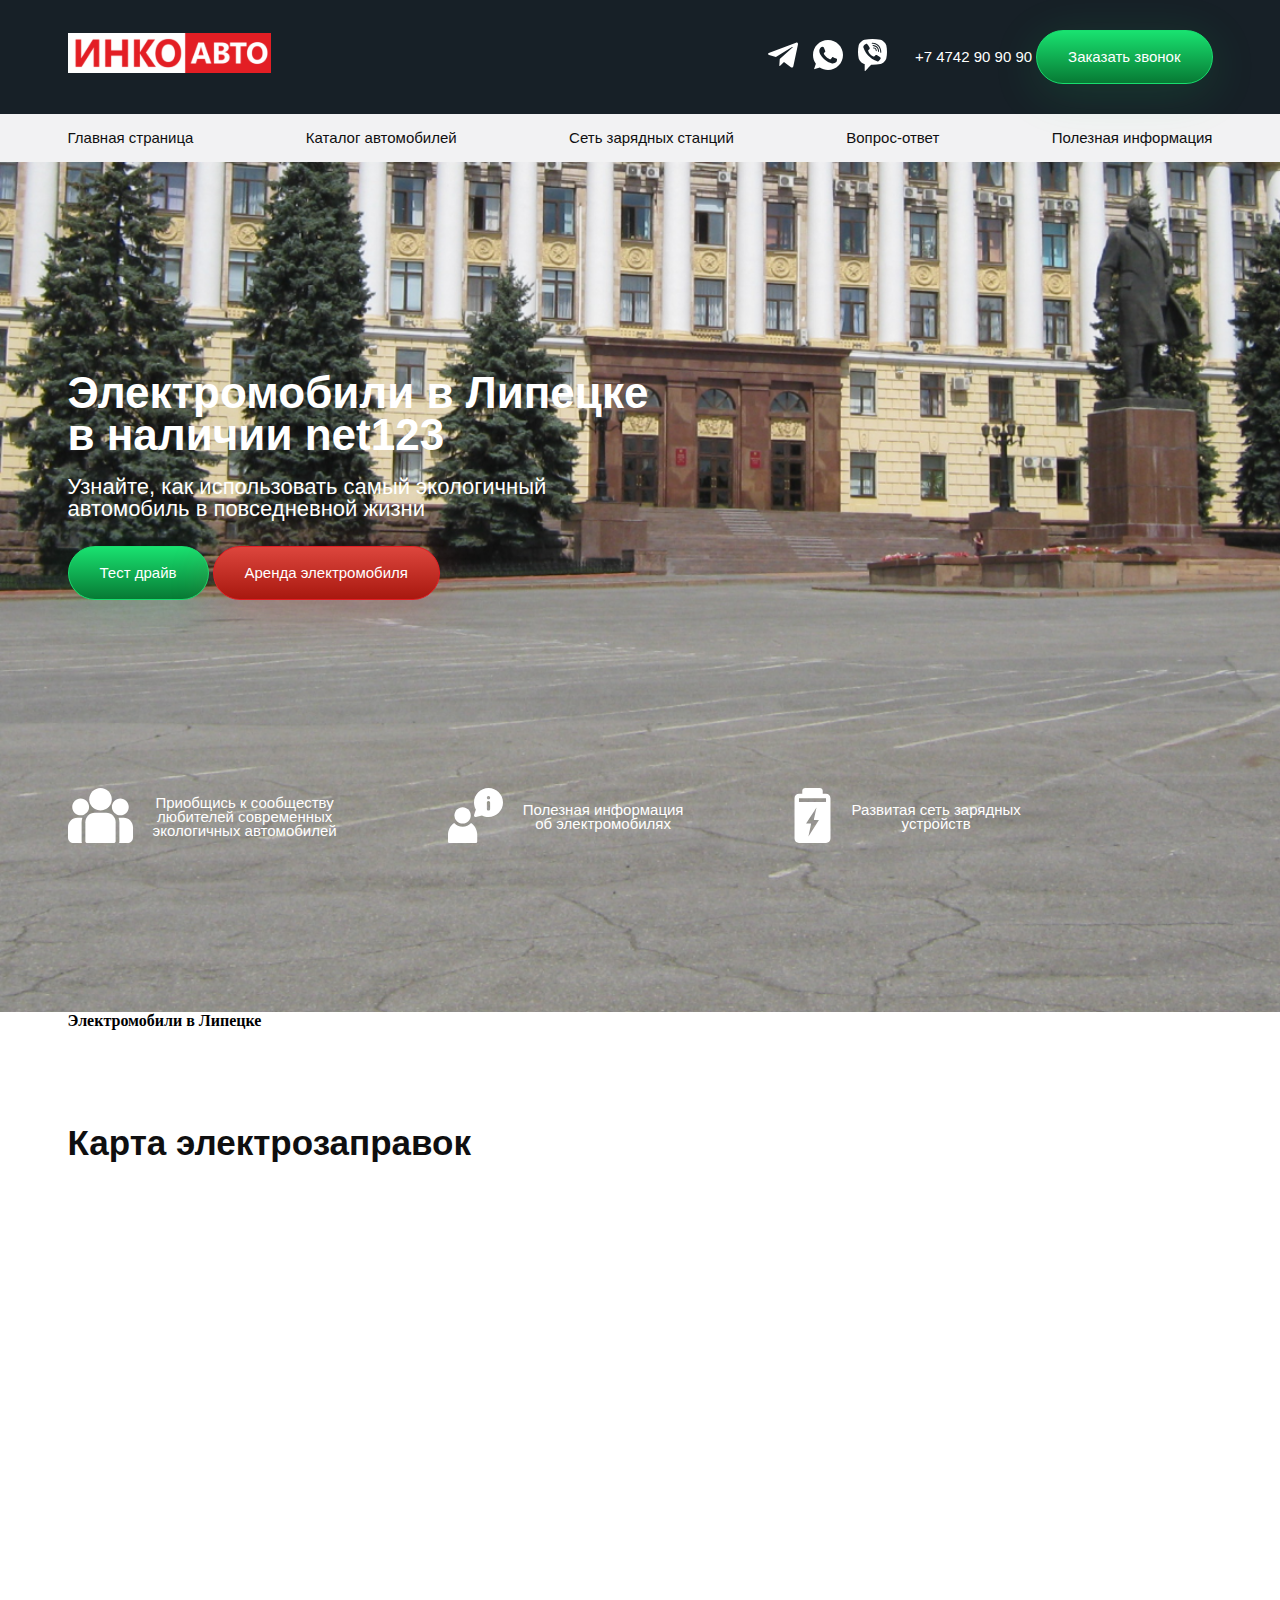
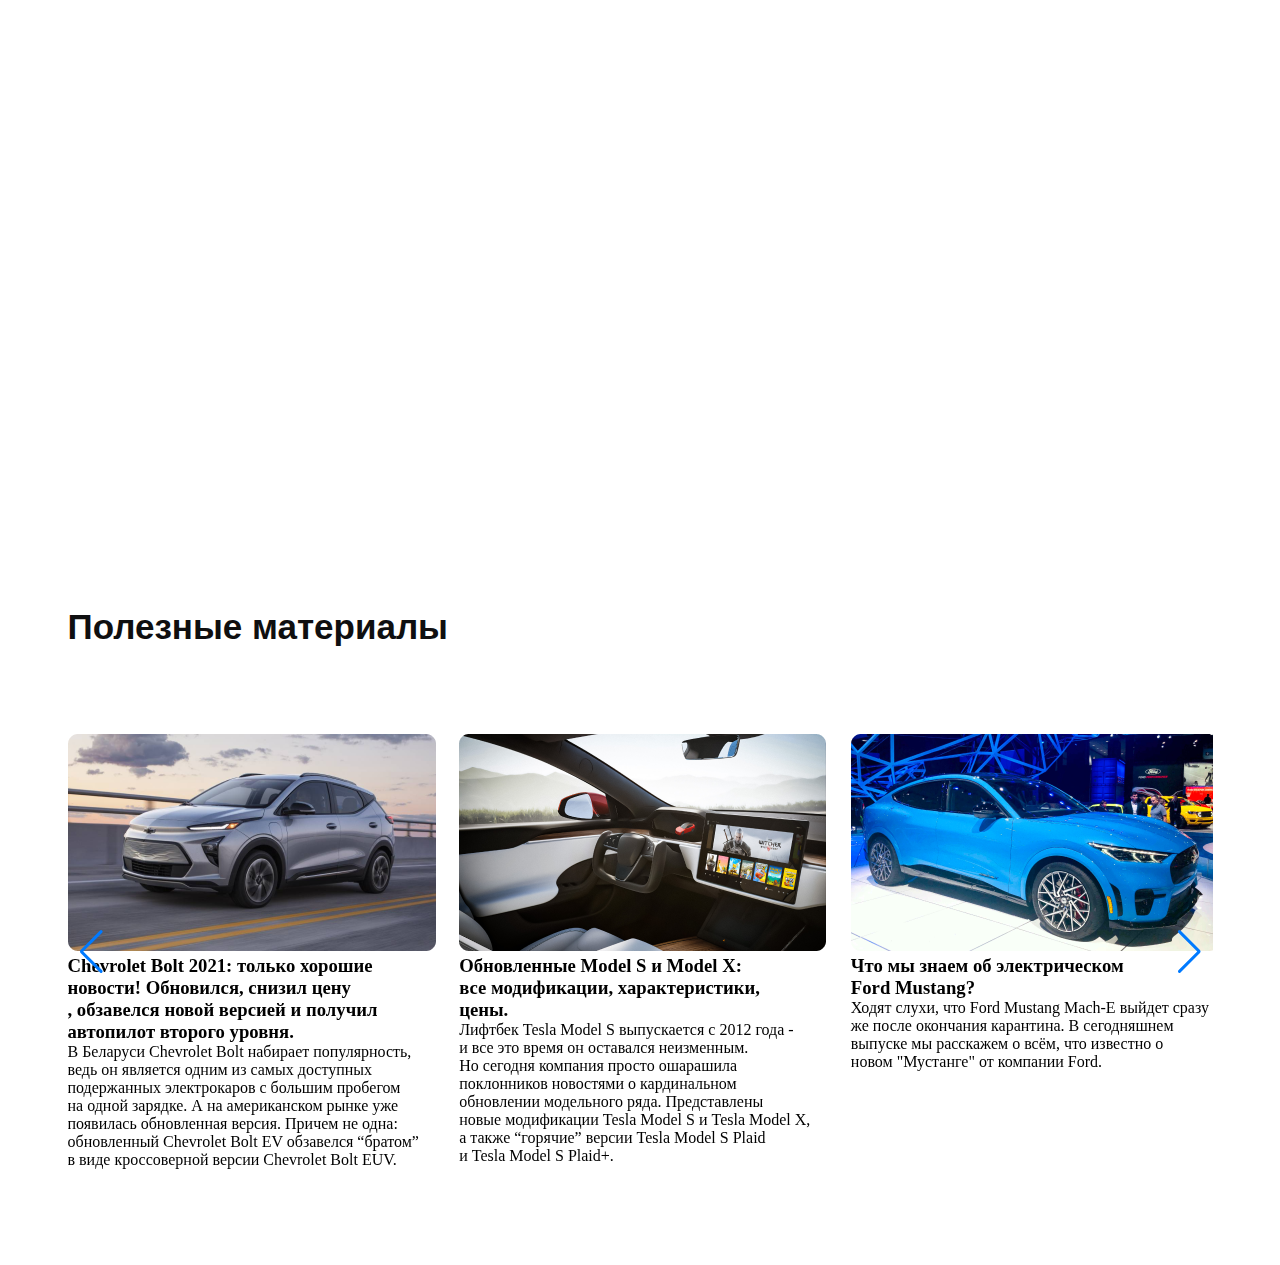
<file: index.html>
<!doctype html>
<html lang="en">
<head>
    <meta charset="UTF-8">
    <meta name="viewport"
          content="width=device-width, user-scalable=no, initial-scale=1.0, maximum-scale=1.0, minimum-scale=1.0">
    <meta http-equiv="X-UA-Compatible" content="ie=edge">
    <title>Document</title>

    <link
            rel="stylesheet"
            href="https://unpkg.com/swiper/swiper-bundle.min.css"
    />

    <link rel="stylesheet" href="./src/css/styles.css">

</head>
<body>

<header class="header">
    <div class="header__top">
        <div class="container">
            <div class="header__top-row">
                <h1 class="header__title">
                    <img class="header__logo" src="./src/images/logo.svg" alt="Инко-АВТО">
                </h1>
                <div class="header__top-right">
                    <div class="header__top-social">
                        <span class="header__top-icon"><svg width="30" height="26" viewBox="0 0 30 26" fill="none" xmlns="http://www.w3.org/2000/svg">
<path d="M11.7713 16.9762L11.275 23.9563C11.985 23.9563 12.2925 23.6513 12.6613 23.285L15.99 20.1038L22.8875 25.155C24.1525 25.86 25.0438 25.4888 25.385 23.9913L29.9125 2.77624L29.9138 2.77499C30.315 0.904988 29.2375 0.173738 28.005 0.632488L1.39251 10.8212C-0.423741 11.5262 -0.396241 12.5387 1.08376 12.9975L7.88751 15.1137L23.6913 5.22499C24.435 4.73249 25.1113 5.00499 24.555 5.49749L11.7713 16.9762Z" fill="white"/>
</svg>
</span>
                        <span class="header__top-icon"><svg width="30" height="30" viewBox="0 0 30 30" fill="none" xmlns="http://www.w3.org/2000/svg">
<path d="M15.0037 0H14.9963C6.72563 0 0 6.7275 0 15C0 18.2812 1.0575 21.3225 2.85562 23.7919L0.98625 29.3644L6.75187 27.5213C9.12375 29.0925 11.9531 30 15.0037 30C23.2744 30 30 23.2706 30 15C30 6.72938 23.2744 0 15.0037 0ZM23.7319 21.1819C23.37 22.2038 21.9338 23.0512 20.7881 23.2987C20.0044 23.4656 18.9806 23.5988 15.5344 22.17C11.1262 20.3438 8.2875 15.8644 8.06625 15.5737C7.85437 15.2831 6.285 13.2019 6.285 11.0494C6.285 8.89688 7.37813 7.84875 7.81875 7.39875C8.18062 7.02938 8.77875 6.86062 9.3525 6.86062C9.53813 6.86062 9.705 6.87 9.855 6.8775C10.2956 6.89625 10.5169 6.9225 10.8075 7.61813C11.1694 8.49 12.0506 10.6425 12.1556 10.8638C12.2625 11.085 12.3694 11.385 12.2194 11.6756C12.0788 11.9756 11.955 12.1087 11.7337 12.3637C11.5125 12.6187 11.3025 12.8138 11.0812 13.0875C10.8787 13.3256 10.65 13.5806 10.905 14.0213C11.16 14.4525 12.0413 15.8906 13.3387 17.0456C15.0131 18.5362 16.3706 19.0125 16.8562 19.215C17.2181 19.365 17.6494 19.3294 17.9137 19.0481C18.2494 18.6863 18.6637 18.0863 19.0856 17.4956C19.3856 17.0719 19.7644 17.0194 20.1619 17.1694C20.5669 17.31 22.71 18.3694 23.1506 18.5887C23.5912 18.81 23.8819 18.915 23.9887 19.1006C24.0938 19.2863 24.0938 20.1581 23.7319 21.1819Z" fill="white"/>
</svg>
</span>
                        <span class="header__top-icon"><svg width="29" height="32" viewBox="0 0 29 32" fill="none" xmlns="http://www.w3.org/2000/svg">
<path d="M22.4844 0.757848C17.1865 -0.252616 11.8137 -0.252616 6.51468 0.757848C4.19699 1.2754 1.28116 4.07677 0.711107 6.33007C-0.237036 10.69 -0.237036 15.1097 0.711107 19.4696C1.28116 21.7229 4.19699 24.5243 6.51468 25.0418C6.51526 25.042 6.51585 25.0421 6.51643 25.0422C6.61967 25.0625 6.69494 25.1522 6.69494 25.2577V31.6446C6.69494 31.9638 7.08356 32.1211 7.3048 31.8899L10.3307 28.7763C10.3307 28.7763 12.7419 26.2947 13.1754 25.8485C13.2178 25.8048 13.2763 25.7812 13.337 25.7829C16.392 25.8677 19.4503 25.6203 22.4844 25.042C24.8021 24.5244 27.7191 21.723 28.288 19.4697C29.2373 15.1098 29.2373 10.6901 28.288 6.33019C27.719 4.07677 24.8033 1.2754 22.4844 0.757848ZM22.5652 19.7948C22.1017 20.7816 21.4272 21.6025 20.4542 22.1265C20.1798 22.2744 19.8517 22.3222 19.5418 22.4178C19.1855 22.3094 18.8459 22.2365 18.5306 22.1053C15.2629 20.746 12.2555 18.9924 9.87333 16.3043C8.51865 14.7757 7.45825 13.05 6.56208 11.2236C6.13706 10.3575 5.77887 9.45746 5.41378 8.5633C5.08076 7.74789 5.57122 6.90549 6.08754 6.29111C6.57203 5.71452 7.19547 5.27325 7.87064 4.94805C8.39762 4.6942 8.91746 4.84055 9.30233 5.28839C10.1344 6.2566 10.8986 7.27434 11.5175 8.39665C11.898 9.08696 11.7936 9.93077 11.1039 10.4006C10.9363 10.5148 10.7835 10.6488 10.6274 10.7778C10.4904 10.8908 10.3616 11.005 10.2677 11.158C10.0961 11.4379 10.0879 11.7683 10.1984 12.0727C11.0489 14.4161 12.4825 16.2384 14.835 17.2198C15.2116 17.3769 15.5896 17.5597 16.0233 17.509C16.7496 17.4239 16.9847 16.6252 17.4937 16.2079C17.9912 15.8 18.6269 15.7946 19.1628 16.1346C19.6988 16.4747 20.2184 16.8398 20.7348 17.2088C21.2418 17.571 21.7465 17.9253 22.2142 18.3382C22.6635 18.7351 22.8184 19.2559 22.5652 19.7948ZM18.3461 12.1584C18.1432 12.162 18.223 12.158 18.3001 12.1558C17.9732 12.1443 17.7954 11.9513 17.7602 11.6376C17.7346 11.4084 17.7143 11.1762 17.6598 10.9532C17.5523 10.514 17.3195 10.107 16.9512 9.83794C16.7772 9.71084 16.5801 9.61813 16.3736 9.55851C16.1113 9.48258 15.8389 9.50347 15.5772 9.43915C15.293 9.36944 15.1358 9.1386 15.1804 8.87125C15.221 8.62797 15.4571 8.43808 15.7222 8.45733C17.3793 8.57727 18.5637 9.43622 18.7327 11.3922C18.7447 11.5303 18.7587 11.676 18.7282 11.8081C18.6785 12.0227 18.5255 12.1344 18.3709 12.1547C18.3836 12.155 18.3811 12.156 18.3461 12.1584ZM17.3157 7.68475C16.8072 7.43513 16.2573 7.27998 15.6998 7.1875C15.4562 7.14713 15.2101 7.1226 14.9653 7.08845C14.6687 7.04714 14.5104 6.8576 14.5244 6.56455C14.5375 6.28993 14.7377 6.09242 15.0361 6.10932C16.0171 6.16518 16.9645 6.37772 17.8366 6.8407C19.6099 7.78228 20.6229 9.26851 20.9186 11.2531C20.9321 11.343 20.9535 11.432 20.9603 11.5223C20.9771 11.745 20.9875 11.9681 21.0046 12.2619C20.9976 12.3154 20.9939 12.4412 20.9627 12.5597C20.8493 12.99 20.1987 13.0438 20.0489 12.6096C20.0045 12.4808 19.9979 12.3342 19.9976 12.1955C19.9961 11.2878 19.7993 10.3811 19.3428 9.59137C18.8735 8.77995 18.1565 8.09762 17.3157 7.68475ZM22.7952 13.8181C22.4526 13.8222 22.2984 13.5348 22.2762 13.2267C22.2322 12.6169 22.2018 12.0044 22.1178 11.3996C21.6754 8.20735 19.1364 5.5663 15.9673 4.99957C15.4904 4.91425 15.0022 4.89183 14.5192 4.84102C14.2138 4.80886 13.8139 4.79032 13.7462 4.40972C13.6894 4.09062 13.9581 3.83654 14.2611 3.82022C14.3435 3.81576 14.4264 3.81952 14.5092 3.81987C18.6137 3.93524 14.7597 3.82879 14.5202 3.82046C18.7894 3.94521 22.2946 6.78766 23.0463 11.0206C23.1745 11.7425 23.2201 12.4805 23.2771 13.2132C23.301 13.5213 23.127 13.8141 22.7952 13.8181Z" fill="white"/>
</svg>

                        </span>

                    </div>
                    <div class="header__top-call">
                        <a class="header__number" href="tel:+7 4742 90 90 90">+7 4742 90 90 90</a>
                        <button class="btn btn_green" type="button">Заказать звонок</button>
                    </div>

                </div>
            </div>
        </div>
    </div>

    <div class="header__bot">
        <div class="container">
            <nav class="header__nav">
                <a class="header__link" href="">Главная cтраница</a>
                <a class="header__link" href="">Каталог автомобилей</a>
                <a class="header__link" href="">Сеть зарядных станций</a>
                <a class="header__link" href="">Вопрос-ответ</a>
                <a class="header__link" href="">Полезная информация</a>
            </nav>
        </div>
    </div>
</header>

<main>
    <section class="home">
        <div class="container">
            <h2 class="home__title">Электромобили в Липецке <br>
                в наличии net123</h2>
            <p2 class="home__subtitle">Узнайте, как использовать самый экологичный <br>
                автомобиль в повседневной жизни</p2>
            <div class="home__btns">
                <button class="btn btn_green" type="button">Тест драйв</button>
                <button class="btn btn_red" type="button">Аренда электромобиля</button>
            </div>
            <div class="home__row">
                <div class="home__card">
                    <span class="home__card-icon">
                        <svg width="65" height="65" viewBox="0 0 65 65" fill="none" xmlns="http://www.w3.org/2000/svg">
<path d="M55.617 34.6989H50.5901C51.1025 36.1017 51.3825 37.6157 51.3825 39.1936V58.1921C51.3825 58.85 51.268 59.4815 51.0596 60.0688H59.3701C62.4745 60.0688 65 57.5431 65 54.4389V44.0819C65.0001 38.9082 60.7909 34.6989 55.617 34.6989Z" fill="white"/>
<path d="M13.6177 39.1937C13.6177 37.6157 13.8976 36.1019 14.41 34.699H9.38312C4.20927 34.699 0 38.9083 0 44.0822V54.4391C0 57.5434 2.52548 60.069 5.62987 60.069H13.9405C13.7322 59.4815 13.6177 58.8501 13.6177 58.1923V39.1937Z" fill="white"/>
<path d="M38.2461 29.8105H26.754C21.5802 29.8105 17.3709 34.0198 17.3709 39.1937V58.1922C17.3709 59.2286 18.2111 60.0689 19.2475 60.0689H45.7526C46.789 60.0689 47.6292 59.2287 47.6292 58.1922V39.1937C47.6292 34.0198 43.42 29.8105 38.2461 29.8105Z" fill="white"/>
<path d="M32.5 4.93088C26.2778 4.93088 21.2157 9.99302 21.2157 16.2154C21.2157 20.4359 23.5451 24.122 26.9853 26.0573C28.617 26.9752 30.4982 27.4998 32.5 27.4998C34.5018 27.4998 36.383 26.9752 38.0148 26.0573C41.4551 24.122 43.7844 20.4358 43.7844 16.2154C43.7844 9.99314 38.7223 4.93088 32.5 4.93088Z" fill="white"/>
<path d="M12.6849 15.4488C8.03145 15.4488 4.2457 19.2346 4.2457 23.888C4.2457 28.5415 8.03145 32.3273 12.6849 32.3273C13.8653 32.3273 14.9894 32.0828 16.0105 31.6432C17.7759 30.8832 19.2315 29.5377 20.1323 27.8524C20.7645 26.6696 21.1241 25.3202 21.1241 23.888C21.1241 19.2347 17.3384 15.4488 12.6849 15.4488Z" fill="white"/>
<path d="M52.3152 15.4488C47.6617 15.4488 43.876 19.2346 43.876 23.888C43.876 25.3203 44.2356 26.6697 44.8679 27.8524C45.7686 29.5379 47.2242 30.8833 48.9897 31.6432C50.0107 32.0828 51.1348 32.3273 52.3152 32.3273C56.9687 32.3273 60.7544 28.5415 60.7544 23.888C60.7544 19.2346 56.9687 15.4488 52.3152 15.4488Z" fill="white"/>
</svg>
                      </span>
                    <p class="home__card-text">Приобщись к сообществу <br>любителей современных <br> экологичных  автомобилей</p>
                </div>
                <div class="home__card">
                    <span class="home__card-icon">
               <svg width="55" height="55" viewBox="0 0 55 55" fill="none" xmlns="http://www.w3.org/2000/svg">
<path d="M14.6094 19.3359C10.1672 19.3359 6.44531 22.9504 6.44531 27.3926C6.44531 31.8348 10.1672 35.4492 14.6094 35.4492C19.0516 35.4492 22.7734 31.8348 22.7734 27.3926C22.7734 22.9504 19.0516 19.3359 14.6094 19.3359Z" fill="white"/>
<path d="M40.498 0C32.5012 0 25.9961 6.50515 25.9961 14.502C25.9961 16.9961 26.6334 19.4304 27.8434 21.5893L26.0795 26.8828C25.8922 27.4413 26.026 28.055 26.4257 28.4877C26.8358 28.9313 27.4483 29.0958 27.9977 28.9551L33.9819 27.4603C35.993 28.4721 38.2321 29.0039 40.498 29.0039C48.4949 29.0039 55 22.4988 55 14.502C55 6.50515 48.4949 0 40.498 0ZM42.1094 20.9473C42.1094 21.8379 41.3887 22.5586 40.498 22.5586C39.6074 22.5586 38.8867 21.8379 38.8867 20.9473V14.502C38.8867 13.6113 39.6074 12.8906 40.498 12.8906C41.3887 12.8906 42.1094 13.6113 42.1094 14.502V20.9473ZM40.498 11.2793C39.6082 11.2793 38.8867 10.5579 38.8867 9.66797C38.8867 8.77809 39.6082 8.05664 40.498 8.05664C41.3879 8.05664 42.1094 8.77809 42.1094 9.66797C42.1094 10.5579 41.3879 11.2793 40.498 11.2793Z" fill="white"/>
<path d="M23.0646 34.9087C20.9985 37.2014 17.9308 38.6719 14.6094 38.6719C11.288 38.6719 8.22024 37.2014 6.1542 34.9087C2.44353 37.5379 0 41.8446 0 46.7285V53.3887C0 54.2793 0.720693 55 1.61133 55H27.6074C28.4981 55 29.2188 54.2793 29.2188 53.3887V46.7285C29.2188 41.8446 26.7752 37.5379 23.0646 34.9087Z" fill="white"/>
</svg>

                      </span>
                    <p class="home__card-text">Полезная информация <br> об электромобилях</p>
                </div>
                <div class="home__card">
                    <span class="home__card-icon">
                       <svg width="37" height="55" viewBox="0 0 37 55" fill="none" xmlns="http://www.w3.org/2000/svg">
<path d="M32.028 5.8212H28.745V2.9728C28.745 1.3336 27.4114 0 25.7722 0H11.2277C9.5885 0 8.25489 1.3336 8.25489 2.9728V5.8212H4.97203C2.51322 5.8212 0.512817 7.8216 0.512817 10.2804V50.5408C0.512817 52.9996 2.51322 55 4.97203 55H32.028C34.4868 55 36.4872 52.9996 36.4872 50.5408V10.2804C36.4872 7.8216 34.4868 5.8212 32.028 5.8212ZM14.4434 48.4598L17.1035 35.8233C17.125 35.7202 17.099 35.6127 17.0318 35.5292C16.9674 35.4514 16.8646 35.4021 16.7605 35.4021H12.0587L22.5088 19.5596L19.8609 31.4722C19.8381 31.5755 19.8631 31.6822 19.9295 31.7641C19.9981 31.8503 20.0971 31.8977 20.2038 31.8977H24.9228L14.4434 48.4598ZM32.028 14.0881H4.97203V10.2804H32.028V14.0881Z" fill="white"/>
</svg>

                      </span>
                    <p class="home__card-text">Развитая сеть зарядных <br>устройств</p>
                </div>

            </div>
        </div>
    </section>
    <section class="elektrocars">
        <div class="container">
            <h4 class="elektrocars__title">Электромобили в Липецке </h4>
        </div>
    </section>
    <section class="map">
        <div class="container">
            <h2 class="map__title">Карта электрозаправок</h2>
        </div>
        <div>
            <iframe src="https://www.google.com/maps/embed?pb=!1m18!1m12!1m3!1d2923.7087150955836!2d74.59343961488145!3d42.87899187915543!2m3!1f0!2f0!3f0!3m2!1i1024!2i768!4f13.1!3m3!1m2!1s0x389eb73ef59391dd%3A0xd9a25f1216632551!2zSVQtUlVOIC0g0LDQutCw0LTQtdC80LjRjyDQv9GA0L7Qs9GA0LDQvNC80LjRgNC-0LLQsNC90LjRjyDQvNC10LbQtNGD0L3QsNGA0L7QtNC90L7Qs9C-INGB0YLQsNC90LTQsNGA0YLQsA!5e0!3m2!1sru!2skg!4v1657628754814!5m2!1sru!2skg" width="100%" height="785" style="border:0;" allowfullscreen="" loading="lazy" referrerpolicy="no-referrer-when-downgrade"></iframe>
        </div>
    </section>
    <section class="products">
        <div class="container">
            <h2 class="products__title">Полезные материалы</h2>
            <div class="products__row">


                </div>

            <div class="swiper mySwiper">
                <div class="swiper-wrapper">
                    <div class="swiper-slide"> <div class="products__card">
                        <img class="products__card-img" src="./src/images/products/Chevrolet.png" alt="">
                        <h3 class="products__card-title">Chevrolet Bolt 2021: только хорошие <br>
                            новости! Обновился, снизил цену
                            <br>, обзавелся новой версией   и получил <br>
                            автопилот второго уровня.</h3>
                        <p>В Беларуси Chevrolet Bolt набирает популярность, <br>
                            ведь он является одним из самых доступных <br>
                            подержанных электрокаров с большим пробегом <br>
                            на одной зарядке. А на американском рынке уже <br>
                            появилась обновленная версия. Причем не одна: <br>
                            обновленный Chevrolet Bolt EV обзавелся “братом” <br>
                            в виде кроссоверной версии Chevrolet Bolt EUV.</p>

                    </div></div>
                    <div class="swiper-slide"> <div class="products__card">
                        <img class="products__card-img" src="./src/images/products/2.png" alt="">
                        <h3 class="products__card-title">Обновленные Model S и Model X: <br>
                            все модификации, характеристики, <br>
                            цены.</h3>
                        <p>Лифтбек Tesla Model S выпускается с 2012 года - <br>
                            и все это время он оставался неизменным. <br>
                            Но сегодня компания просто ошарашила <br>
                            поклонников новостями о кардинальном <br>
                            обновлении модельного ряда. Представлены <br>
                            новые модификации Tesla Model S и Tesla Model X, <br>
                            а также “горячие” версии Tesla Model S Plaid <br>
                            и Tesla Model S Plaid+.</p>

                    </div></div>
                    <div class="swiper-slide"> <div class="products__card">
                        <img class="products__card-img" src="./src/images/products/Mustang.png" alt="">
                        <h3 class="products__card-title">Что мы знаем об электрическом <br>
                            Ford Mustang?</h3>
                        <p>Ходят слухи, что Ford Mustang Mach-E выйдет сразу <br>
                            же после окончания карантина. В сегодняшнем <br>
                            выпуске мы расскажем о всём, что известно о <br>
                            новом "Мустанге" от компании Ford.</p>

                    </div></div>
                    <div class="swiper-slide"> <div class="products__card">
                        <img class="products__card-img" src="./src/images/products/Chevrolet.png" alt="">
                        <h3 class="products__card-title">Chevrolet Bolt 2021: только хорошие <br>
                            новости! Обновился, снизил цену
                            <br>, обзавелся новой версией   и получил <br>
                            автопилот второго уровня.</h3>
                        <p>В Беларуси Chevrolet Bolt набирает популярность, <br>
                            ведь он является одним из самых доступных <br>
                            подержанных электрокаров с большим пробегом <br>
                            на одной зарядке. А на американском рынке уже <br>
                            появилась обновленная версия. Причем не одна: <br>
                            обновленный Chevrolet Bolt EV обзавелся “братом” <br>
                            в виде кроссоверной версии Chevrolet Bolt EUV.</p>

                    </div></div>
                    <div class="swiper-slide"> <div class="products__card">
                        <img class="products__card-img" src="./src/images/products/2.png" alt="">
                        <h3 class="products__card-title">Обновленные Model S и Model X: <br>
                            все модификации, характеристики, <br>
                            цены.</h3>
                        <p>Лифтбек Tesla Model S выпускается с 2012 года - <br>
                            и все это время он оставался неизменным. <br>
                            Но сегодня компания просто ошарашила <br>
                            поклонников новостями о кардинальном <br>
                            обновлении модельного ряда. Представлены <br>
                            новые модификации Tesla Model S и Tesla Model X, <br>
                            а также “горячие” версии Tesla Model S Plaid <br>
                            и Tesla Model S Plaid+.</p>

                    </div></div>
                    <div class="swiper-slide"> <div class="products__card">
                        <img class="products__card-img" src="./src/images/products/Mustang.png" alt="">
                        <h3 class="products__card-title">Что мы знаем об электрическом <br>
                            Ford Mustang?</h3>
                        <p>Ходят слухи, что Ford Mustang Mach-E выйдет сразу <br>
                            же после окончания карантина. В сегодняшнем <br>
                            выпуске мы расскажем о всём, что известно о <br>
                            новом "Мустанге" от компании Ford.</p>

                    </div></div>
                    <div class="swiper-slide"> <div class="products__card">
                        <img class="products__card-img" src="./src/images/products/Chevrolet.png" alt="">
                        <h3 class="products__card-title">Chevrolet Bolt 2021: только хорошие <br>
                            новости! Обновился, снизил цену
                            <br>, обзавелся новой версией   и получил <br>
                            автопилот второго уровня.</h3>
                        <p>В Беларуси Chevrolet Bolt набирает популярность, <br>
                            ведь он является одним из самых доступных <br>
                            подержанных электрокаров с большим пробегом <br>
                            на одной зарядке. А на американском рынке уже <br>
                            появилась обновленная версия. Причем не одна: <br>
                            обновленный Chevrolet Bolt EV обзавелся “братом” <br>
                            в виде кроссоверной версии Chevrolet Bolt EUV.</p>

                    </div></div>
                    <div class="swiper-slide"> <div class="products__card">
                        <img class="products__card-img" src="./src/images/products/Mustang.png" alt="">
                        <h3 class="products__card-title">Что мы знаем об электрическом <br>
                            Ford Mustang?</h3>
                        <p>Ходят слухи, что Ford Mustang Mach-E выйдет сразу <br>
                            же после окончания карантина. В сегодняшнем <br>
                            выпуске мы расскажем о всём, что известно о <br>
                            новом "Мустанге" от компании Ford.</p>

                    </div></div>
                    <div class="swiper-slide"> <div class="products__card">
                        <img class="products__card-img" src="./src/images/products/Mustang.png" alt="">
                        <h3 class="products__card-title">Что мы знаем об электрическом <br>
                            Ford Mustang?</h3>
                        <p>Ходят слухи, что Ford Mustang Mach-E выйдет сразу <br>
                            же после окончания карантина. В сегодняшнем <br>
                            выпуске мы расскажем о всём, что известно о <br>
                            новом "Мустанге" от компании Ford.</p>

                    </div></div>
                    <div class="swiper-slide"> <div class="products__card">
                        <img class="products__card-img" src="./src/images/products/2.png" alt="">
                        <h3 class="products__card-title">Обновленные Model S и Model X: <br>
                            все модификации, характеристики, <br>
                            цены.</h3>
                        <p>Лифтбек Tesla Model S выпускается с 2012 года - <br>
                            и все это время он оставался неизменным. <br>
                            Но сегодня компания просто ошарашила <br>
                            поклонников новостями о кардинальном <br>
                            обновлении модельного ряда. Представлены <br>
                            новые модификации Tesla Model S и Tesla Model X, <br>
                            а также “горячие” версии Tesla Model S Plaid <br>
                            и Tesla Model S Plaid+.</p>

                    </div></div>
                    <div class="swiper-slide"> <div class="products__card">
                        <img class="products__card-img" src="./src/images/products/Mustang.png" alt="">
                        <h3 class="products__card-title">Что мы знаем об электрическом <br>
                            Ford Mustang?</h3>
                        <p>Ходят слухи, что Ford Mustang Mach-E выйдет сразу <br>
                            же после окончания карантина. В сегодняшнем <br>
                            выпуске мы расскажем о всём, что известно о <br>
                            новом "Мустанге" от компании Ford.</p>

                    </div></div>


                </div>
                <div class="swiper-button-next"></div>
                <div class="swiper-button-prev"></div>
            </div>
            </div>
        </div>
    </section>



</main>
<script src="https://unpkg.com/swiper/swiper-bundle.min.js"></script>

<script src="./src/js/main.js"></script>

</body>
</html>
</file>
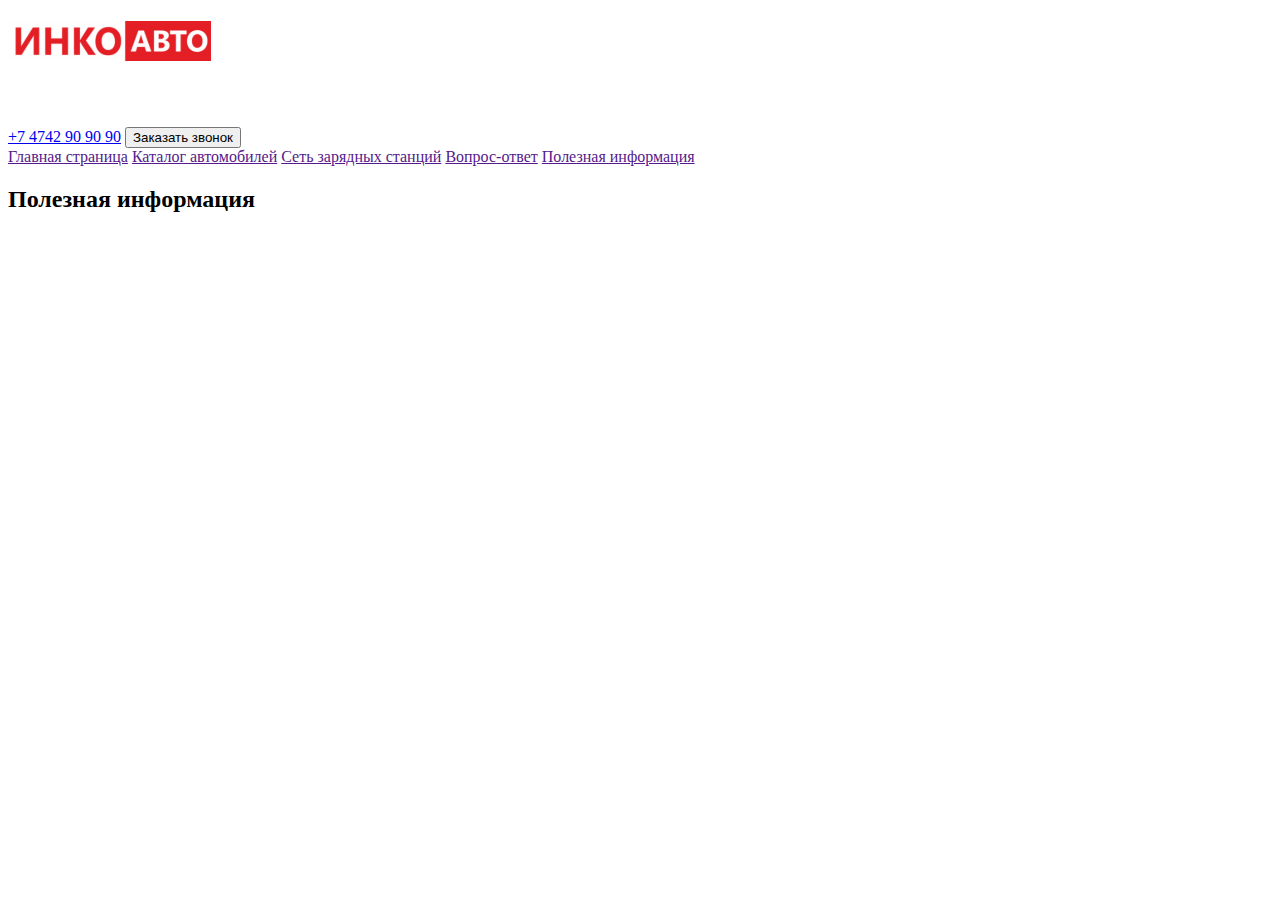
<file: pages/info/index.html>
<!doctype html>
<html lang="en">
<head>
    <meta charset="UTF-8">
    <meta name="viewport"
          content="width=device-width, user-scalable=no, initial-scale=1.0, maximum-scale=1.0, minimum-scale=1.0">
    <meta http-equiv="X-UA-Compatible" content="ie=edge">
    <title>Info</title>
</head>
<body>
<header class="header">
    <div class="header__top">
        <div class="container">
            <div class="header__top-row">
                <h1 class="header__title">
                    <img class="header__logo" src="../../src/images/logo.svg" alt="Инко-АВТО">
                </h1>
                <div class="header__top-right">
                    <div class="header__top-social">
                        <span class="header__top-icon"><svg width="30" height="26" viewBox="0 0 30 26" fill="none" xmlns="http://www.w3.org/2000/svg">
<path d="M11.7713 16.9762L11.275 23.9563C11.985 23.9563 12.2925 23.6513 12.6613 23.285L15.99 20.1038L22.8875 25.155C24.1525 25.86 25.0438 25.4888 25.385 23.9913L29.9125 2.77624L29.9138 2.77499C30.315 0.904988 29.2375 0.173738 28.005 0.632488L1.39251 10.8212C-0.423741 11.5262 -0.396241 12.5387 1.08376 12.9975L7.88751 15.1137L23.6913 5.22499C24.435 4.73249 25.1113 5.00499 24.555 5.49749L11.7713 16.9762Z" fill="white"/>
</svg>
</span>
                        <span class="header__top-icon"><svg width="30" height="30" viewBox="0 0 30 30" fill="none" xmlns="http://www.w3.org/2000/svg">
<path d="M15.0037 0H14.9963C6.72563 0 0 6.7275 0 15C0 18.2812 1.0575 21.3225 2.85562 23.7919L0.98625 29.3644L6.75187 27.5213C9.12375 29.0925 11.9531 30 15.0037 30C23.2744 30 30 23.2706 30 15C30 6.72938 23.2744 0 15.0037 0ZM23.7319 21.1819C23.37 22.2038 21.9338 23.0512 20.7881 23.2987C20.0044 23.4656 18.9806 23.5988 15.5344 22.17C11.1262 20.3438 8.2875 15.8644 8.06625 15.5737C7.85437 15.2831 6.285 13.2019 6.285 11.0494C6.285 8.89688 7.37813 7.84875 7.81875 7.39875C8.18062 7.02938 8.77875 6.86062 9.3525 6.86062C9.53813 6.86062 9.705 6.87 9.855 6.8775C10.2956 6.89625 10.5169 6.9225 10.8075 7.61813C11.1694 8.49 12.0506 10.6425 12.1556 10.8638C12.2625 11.085 12.3694 11.385 12.2194 11.6756C12.0788 11.9756 11.955 12.1087 11.7337 12.3637C11.5125 12.6187 11.3025 12.8138 11.0812 13.0875C10.8787 13.3256 10.65 13.5806 10.905 14.0213C11.16 14.4525 12.0413 15.8906 13.3387 17.0456C15.0131 18.5362 16.3706 19.0125 16.8562 19.215C17.2181 19.365 17.6494 19.3294 17.9137 19.0481C18.2494 18.6863 18.6637 18.0863 19.0856 17.4956C19.3856 17.0719 19.7644 17.0194 20.1619 17.1694C20.5669 17.31 22.71 18.3694 23.1506 18.5887C23.5912 18.81 23.8819 18.915 23.9887 19.1006C24.0938 19.2863 24.0938 20.1581 23.7319 21.1819Z" fill="white"/>
</svg>
</span>
                        <span class="header__top-icon"><svg width="29" height="32" viewBox="0 0 29 32" fill="none" xmlns="http://www.w3.org/2000/svg">
<path d="M22.4844 0.757848C17.1865 -0.252616 11.8137 -0.252616 6.51468 0.757848C4.19699 1.2754 1.28116 4.07677 0.711107 6.33007C-0.237036 10.69 -0.237036 15.1097 0.711107 19.4696C1.28116 21.7229 4.19699 24.5243 6.51468 25.0418C6.51526 25.042 6.51585 25.0421 6.51643 25.0422C6.61967 25.0625 6.69494 25.1522 6.69494 25.2577V31.6446C6.69494 31.9638 7.08356 32.1211 7.3048 31.8899L10.3307 28.7763C10.3307 28.7763 12.7419 26.2947 13.1754 25.8485C13.2178 25.8048 13.2763 25.7812 13.337 25.7829C16.392 25.8677 19.4503 25.6203 22.4844 25.042C24.8021 24.5244 27.7191 21.723 28.288 19.4697C29.2373 15.1098 29.2373 10.6901 28.288 6.33019C27.719 4.07677 24.8033 1.2754 22.4844 0.757848ZM22.5652 19.7948C22.1017 20.7816 21.4272 21.6025 20.4542 22.1265C20.1798 22.2744 19.8517 22.3222 19.5418 22.4178C19.1855 22.3094 18.8459 22.2365 18.5306 22.1053C15.2629 20.746 12.2555 18.9924 9.87333 16.3043C8.51865 14.7757 7.45825 13.05 6.56208 11.2236C6.13706 10.3575 5.77887 9.45746 5.41378 8.5633C5.08076 7.74789 5.57122 6.90549 6.08754 6.29111C6.57203 5.71452 7.19547 5.27325 7.87064 4.94805C8.39762 4.6942 8.91746 4.84055 9.30233 5.28839C10.1344 6.2566 10.8986 7.27434 11.5175 8.39665C11.898 9.08696 11.7936 9.93077 11.1039 10.4006C10.9363 10.5148 10.7835 10.6488 10.6274 10.7778C10.4904 10.8908 10.3616 11.005 10.2677 11.158C10.0961 11.4379 10.0879 11.7683 10.1984 12.0727C11.0489 14.4161 12.4825 16.2384 14.835 17.2198C15.2116 17.3769 15.5896 17.5597 16.0233 17.509C16.7496 17.4239 16.9847 16.6252 17.4937 16.2079C17.9912 15.8 18.6269 15.7946 19.1628 16.1346C19.6988 16.4747 20.2184 16.8398 20.7348 17.2088C21.2418 17.571 21.7465 17.9253 22.2142 18.3382C22.6635 18.7351 22.8184 19.2559 22.5652 19.7948ZM18.3461 12.1584C18.1432 12.162 18.223 12.158 18.3001 12.1558C17.9732 12.1443 17.7954 11.9513 17.7602 11.6376C17.7346 11.4084 17.7143 11.1762 17.6598 10.9532C17.5523 10.514 17.3195 10.107 16.9512 9.83794C16.7772 9.71084 16.5801 9.61813 16.3736 9.55851C16.1113 9.48258 15.8389 9.50347 15.5772 9.43915C15.293 9.36944 15.1358 9.1386 15.1804 8.87125C15.221 8.62797 15.4571 8.43808 15.7222 8.45733C17.3793 8.57727 18.5637 9.43622 18.7327 11.3922C18.7447 11.5303 18.7587 11.676 18.7282 11.8081C18.6785 12.0227 18.5255 12.1344 18.3709 12.1547C18.3836 12.155 18.3811 12.156 18.3461 12.1584ZM17.3157 7.68475C16.8072 7.43513 16.2573 7.27998 15.6998 7.1875C15.4562 7.14713 15.2101 7.1226 14.9653 7.08845C14.6687 7.04714 14.5104 6.8576 14.5244 6.56455C14.5375 6.28993 14.7377 6.09242 15.0361 6.10932C16.0171 6.16518 16.9645 6.37772 17.8366 6.8407C19.6099 7.78228 20.6229 9.26851 20.9186 11.2531C20.9321 11.343 20.9535 11.432 20.9603 11.5223C20.9771 11.745 20.9875 11.9681 21.0046 12.2619C20.9976 12.3154 20.9939 12.4412 20.9627 12.5597C20.8493 12.99 20.1987 13.0438 20.0489 12.6096C20.0045 12.4808 19.9979 12.3342 19.9976 12.1955C19.9961 11.2878 19.7993 10.3811 19.3428 9.59137C18.8735 8.77995 18.1565 8.09762 17.3157 7.68475ZM22.7952 13.8181C22.4526 13.8222 22.2984 13.5348 22.2762 13.2267C22.2322 12.6169 22.2018 12.0044 22.1178 11.3996C21.6754 8.20735 19.1364 5.5663 15.9673 4.99957C15.4904 4.91425 15.0022 4.89183 14.5192 4.84102C14.2138 4.80886 13.8139 4.79032 13.7462 4.40972C13.6894 4.09062 13.9581 3.83654 14.2611 3.82022C14.3435 3.81576 14.4264 3.81952 14.5092 3.81987C18.6137 3.93524 14.7597 3.82879 14.5202 3.82046C18.7894 3.94521 22.2946 6.78766 23.0463 11.0206C23.1745 11.7425 23.2201 12.4805 23.2771 13.2132C23.301 13.5213 23.127 13.8141 22.7952 13.8181Z" fill="white"/>
</svg>

                        </span>

                    </div>
                    <div class="header__top-call">
                        <a class="header__number" href="tel:+7 4742 90 90 90">+7 4742 90 90 90</a>
                        <button class="btn btn_green" type="button">Заказать звонок</button>
                    </div>

                </div>
            </div>
        </div>
    </div>

    <div class="header__bot">
        <div class="container">
            <nav class="header__nav">
                <a class="header__link" href="">Главная cтраница</a>
                <a class="header__link" href="">Каталог автомобилей</a>
                <a class="header__link" href="">Сеть зарядных станций</a>
                <a class="header__link" href="">Вопрос-ответ</a>
                <a class="header__link" href="">Полезная информация</a>
            </nav>
        </div>
    </div>
</header>
<main>
    <section class="info">
        <div class="container">
            <h2 class="info__title">Полезная информация</h2>
            <div class="info__row">
                <div class="info__card"></div>
            </div>

        </div>
    </section>
</main>
</body>
</html>
</file>
<file: src/css/styles.css>
@import "../fonts/museo/style.css";
* {
  padding: 0;
  margin: 0;
  -webkit-box-sizing: border-box;
          box-sizing: border-box;
  text-decoration: none;
  list-style-type: none;
}

.container {
  max-width: 1185px;
  margin: 0 auto;
  padding: 0 20px;
}

.swiper {
  width: 600px;
  height: 300px;
}

.btn {
  font-family: "Museo Sans Rounded 700", sans-serif;
  font-size: 15px;
  line-height: 18px;
  text-align: center;
  color: #FFFFFF;
  padding: 17px 31px;
  border-radius: 43px;
  border: none;
  cursor: pointer;
}
.btn_green {
  background: -webkit-gradient(linear, left bottom, left top, from(#077A34), to(#19E270));
  background: linear-gradient(360deg, #077A34 0%, #19E270 100%);
  -webkit-box-shadow: 0 9px 48px rgba(24, 220, 109, 0.15);
          box-shadow: 0 9px 48px rgba(24, 220, 109, 0.15);
  -webkit-transition: 5s;
  transition: 5s;
  border: 1px solid #18DE6E;
}
.btn_green:hover {
  -webkit-transition: 5s;
  transition: 5s;
  background: #FFFFFF;
  border: 1px solid #18DE6E;
  color: #18DC6D;
}
.btn_red {
  background: -webkit-gradient(linear, left bottom, left top, from(#A8180F), to(#DD463D));
  background: linear-gradient(360deg, #A8180F 0%, #DD463D 100%);
  -webkit-box-shadow: 0 9px 48px rgba(211, 61, 52, 0.24);
          box-shadow: 0 9px 48px rgba(211, 61, 52, 0.24);
  -webkit-transition: 5s;
  transition: 5s;
  border: 1px solid #E31E24;
}
.btn_red:hover {
  background: #FFFFFF;
  border: 1px solid #E31E24;
  -webkit-transition: 5s;
  transition: 5s;
  color: #E31E24;
}

.header__top {
  background: #172027;
  padding: 30px 0;
}
.header__top-row {
  display: -webkit-box;
  display: -ms-flexbox;
  display: flex;
  -webkit-box-pack: justify;
      -ms-flex-pack: justify;
          justify-content: space-between;
  -webkit-box-align: center;
      -ms-flex-align: center;
          align-items: center;
}
.header__top-right {
  display: -webkit-box;
  display: -ms-flexbox;
  display: flex;
  -webkit-box-align: center;
      -ms-flex-align: center;
          align-items: center;
  -webkit-column-gap: 28px;
     -moz-column-gap: 28px;
          column-gap: 28px;
}
.header__top-social {
  display: -webkit-box;
  display: -ms-flexbox;
  display: flex;
  -webkit-box-align: center;
      -ms-flex-align: center;
          align-items: center;
  -webkit-column-gap: 15px;
     -moz-column-gap: 15px;
          column-gap: 15px;
}
.header-call {
  display: -webkit-box;
  display: -ms-flexbox;
  display: flex;
  -webkit-box-align: center;
      -ms-flex-align: center;
          align-items: center;
  -webkit-column-gap: 12px;
     -moz-column-gap: 12px;
          column-gap: 12px;
}
.header__number {
  font-family: "Museo Sans Rounded 700", sans-serif;
  font-size: 15px;
  line-height: 18px;
  color: #FFFFFF;
}
.header__bot {
  background: #F2F2F3;
  padding: 15px 0;
}
.header__nav {
  display: -webkit-box;
  display: -ms-flexbox;
  display: flex;
  -webkit-box-pack: justify;
      -ms-flex-pack: justify;
          justify-content: space-between;
  -webkit-box-align: center;
      -ms-flex-align: center;
          align-items: center;
}
.header__link {
  font-family: "Museo Sans Rounded 300", sans-serif;
  font-size: 15px;
  line-height: 18px;
  text-align: center;
  color: #0F0F10;
}
.header__link:hover {
  color: #E31E24;
}

.home {
  padding: 210px 0 80px;
  background: url("../images/homebg.png") center/cover no-repeat;
}
.home__title {
  font-family: "Museo Sans Rounded 700", sans-serif;
  font-size: 44px;
  line-height: 96.5%;
  color: #fff;
  padding-bottom: 20px;
}
.home__subtitle {
  font-family: "Museo Sans Rounded 300", sans-serif;
  font-size: 22px;
  line-height: 96.5%;
  color: #fff;
}
.home__btns {
  padding-top: 26px;
}
.home__row {
  display: -webkit-box;
  display: -ms-flexbox;
  display: flex;
  text-align: center;
  -webkit-column-gap: 111px;
     -moz-column-gap: 111px;
          column-gap: 111px;
}
.home__card {
  padding: 183px 0 81px;
  display: -webkit-box;
  display: -ms-flexbox;
  display: flex;
  text-align: center;
  -webkit-box-align: center;
      -ms-flex-align: center;
          align-items: center;
  -webkit-column-gap: 20px;
     -moz-column-gap: 20px;
          column-gap: 20px;
  font-family: "Museo Sans Rounded 300", sans-serif;
  font-size: 15px;
  line-height: 96.5%;
  color: #fff;
}

.map {
  padding: 96px 0;
}
.map__title {
  font-family: "Museo Sans Rounded 300", sans-serif;
  font-size: 35px;
  line-height: 96.5%;
  color: #0F0F10;
  margin-bottom: 70px;
}

.products {
  padding: 96px 0;
}
.products__title {
  font-family: "Museo Sans Rounded 300", sans-serif;
  font-size: 35px;
  line-height: 96.5%;
  color: #0F0F10;
  margin-bottom: 90px;
}
.products__card {
  width: 100%;
}
.products-title {
  font-family: "Museo Sans Rounded 700", sans-serif;
  font-size: 26px;
  line-height: 96.5%;
  color: #0F0F10;
  margin: 40px 0 12px;
}
.products-desc {
  font-family: "Museo Sans Rounded 300", sans-serif;
  font-size: 15px;
  line-height: 18px;
  color: #0F0F10;
}

.swiper {
  width: 100%;
  height: 100%;
}

.swiper-slide {
  /* Center slide text vertically */
  display: -webkit-box;
  display: -ms-flexbox;
  display: flex;
  -webkit-box-pack: center;
  -ms-flex-pack: center;
  justify-content: center;
  -webkit-box-align: center;
  -ms-flex-align: center;
  align-items: center;
}
</file>
